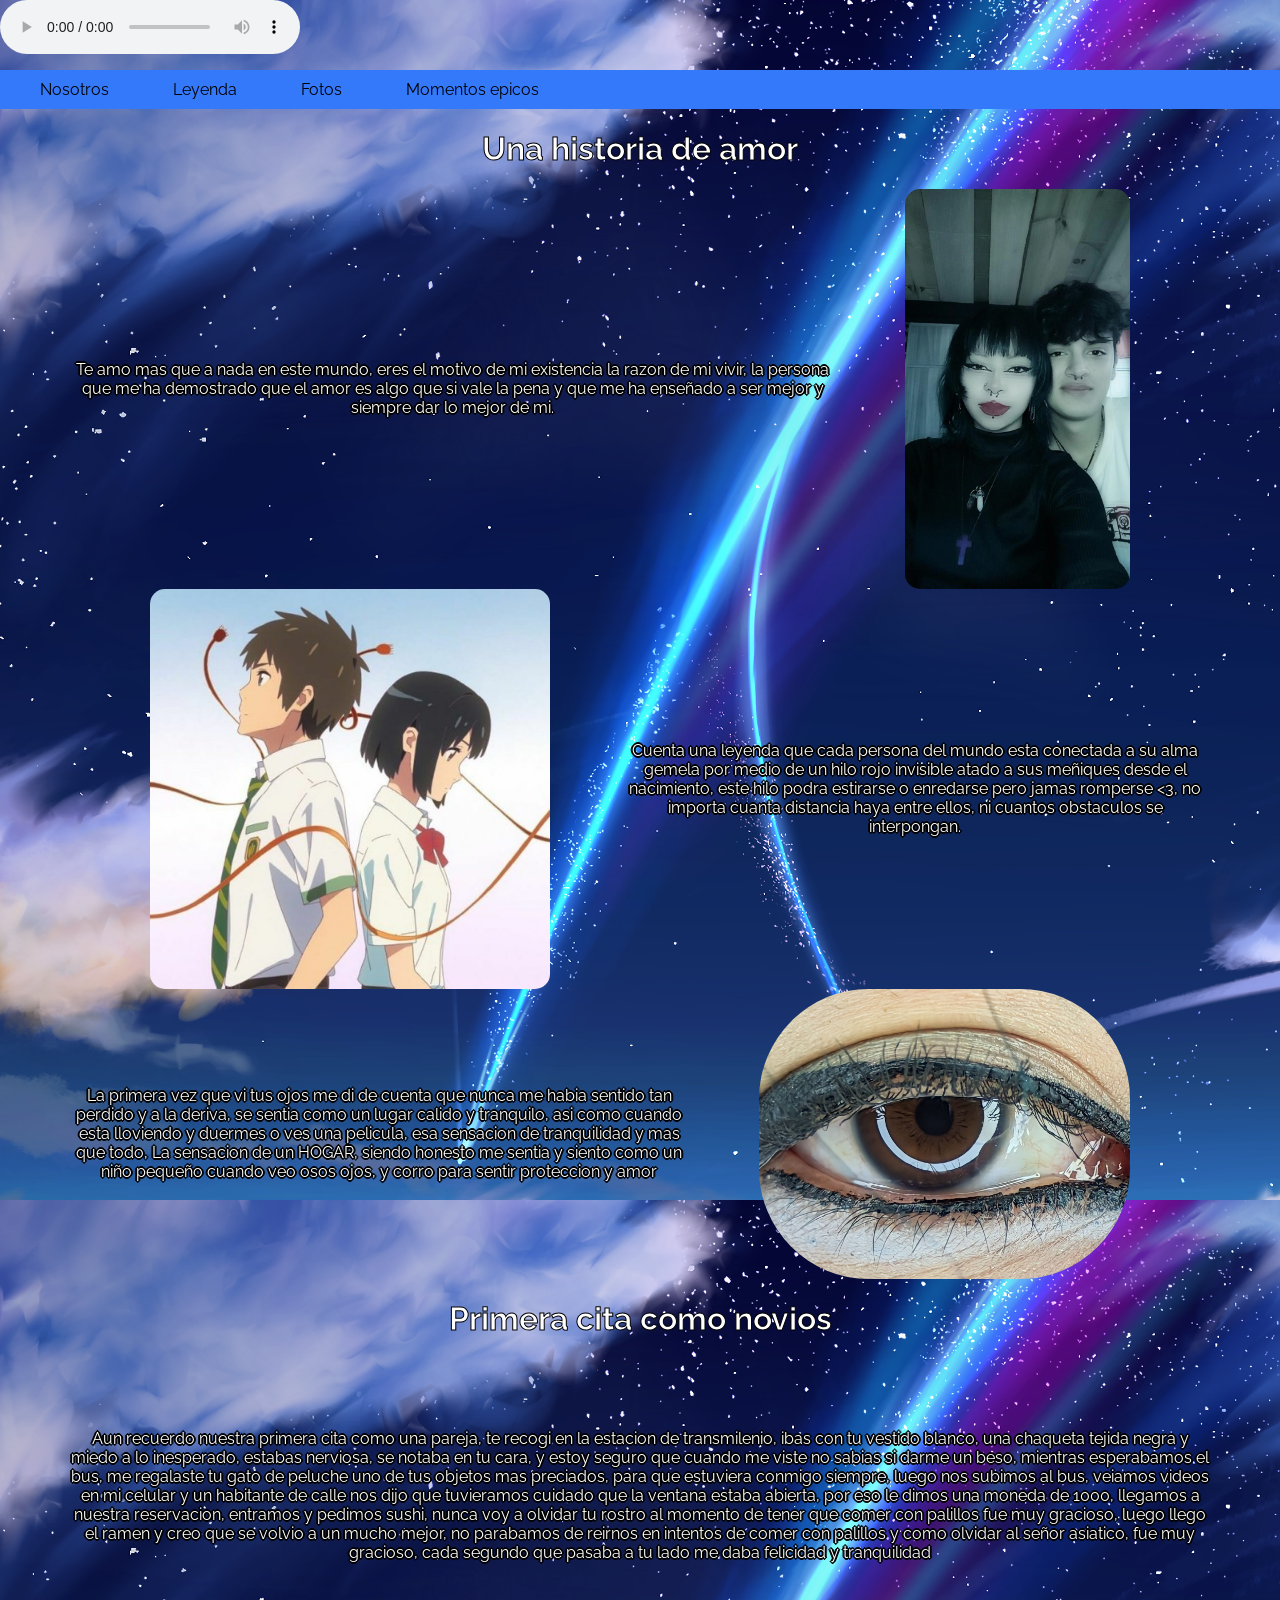
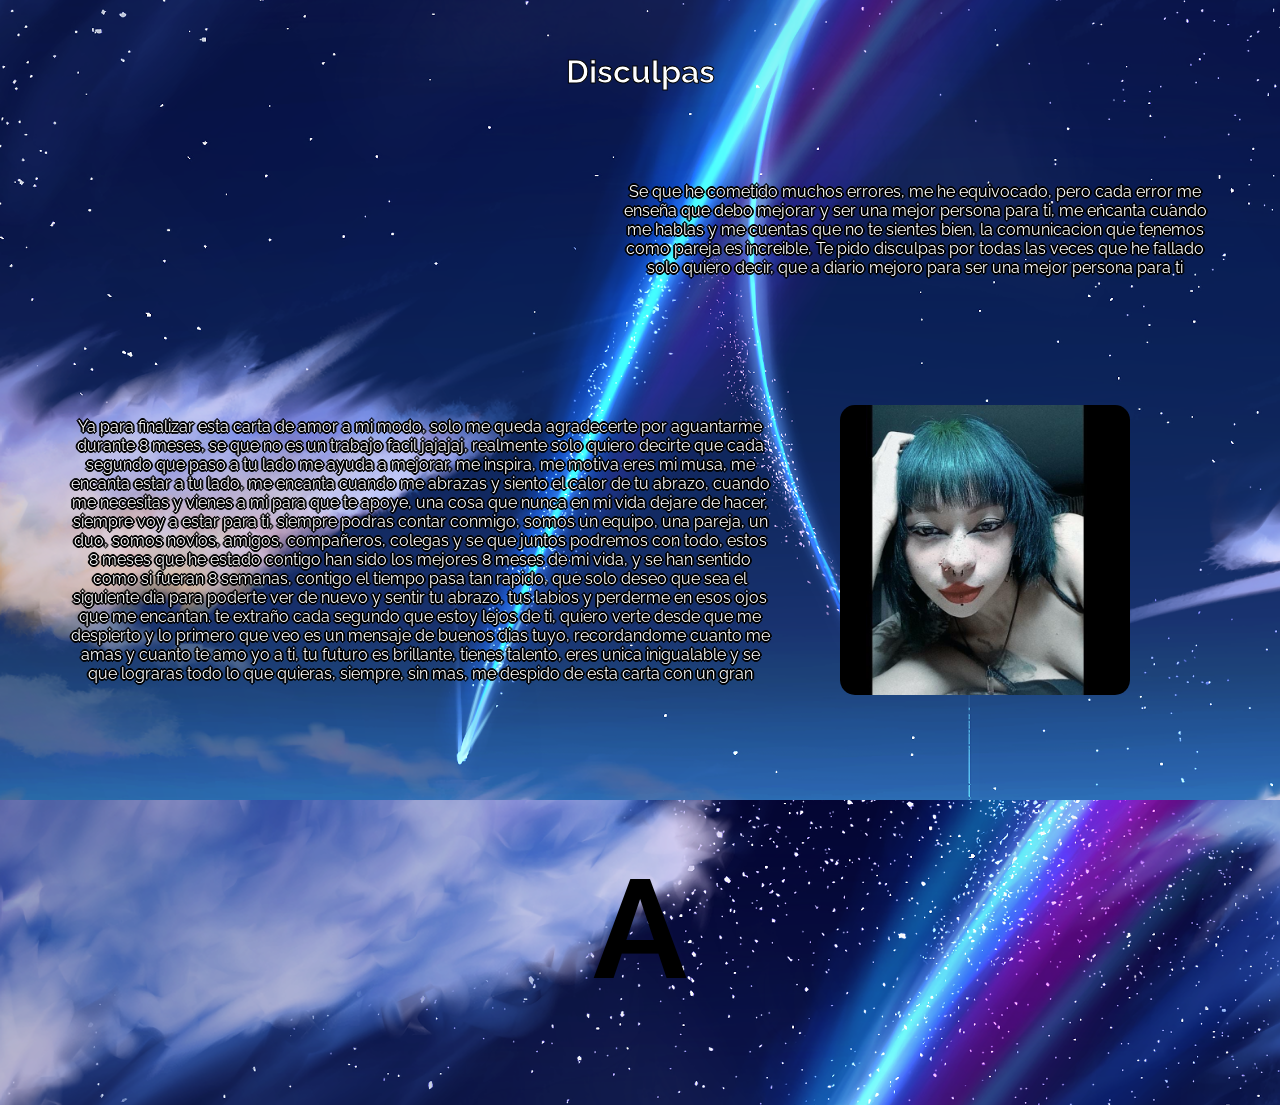
<file: index.html>
<!DOCTYPE html5>
<html lang="en">
<head>
	<meta charset="UTF-8">
	<meta name="viewport" content="width=device-width, initial-scale=1.0">
	<title>8 meses junto a ti</title>
	<link rel="stylesheet" href="css/main.css">
	<link rel="preconnect" href="https://fonts.googleapis.com">
	<link rel="preconnect" href="https://fonts.gstatic.com" crossorigin>
	<link href="https://fonts.googleapis.com/css2?family=Raleway:wght@500;700&display=swap" rel="stylesheet">
	
</head>
<body>
	<div id="hidden-audio">
		<audio id="myAudio" controls autoplay loop>
			<source src="https://jfdwhite13.github.io/8---meses/utomp3.com - Sparkle  Your Name AMV_320kbps.mp3" type="audio/mp3">
		</audio>
	</div>

	<div>
		<ul>
			<li><a href="#i-love-you#">Nosotros</a></li>
			<li><a href="#story">Leyenda</a></li>
			<li><a href="#">Fotos</a></li>
			<li><a href="#">Momentos epicos</a></li>
		</ul>
	</div>
	<div class="i-love-you">
		<h1>Una historia de amor</h1>
	</div>
	<div id="i-love-you">
		<p>Te amo mas que a nada en este mundo, eres el motivo de mi existencia la razon de mi vivir, la persona que me ha demostrado que el amor es algo que si vale la pena y que me ha enseñado a ser mejor y siempre dar lo mejor de mi.</p>
		<img src="img/img1.jpg" alt="novios">
	</div>
	
	<div id="story">
		<img src="img/img2.jpg" alt="hilo rojo del destino">
		<p>Cuenta una leyenda que cada persona del mundo esta conectada a su alma gemela por medio de un hilo rojo invisible atado a sus meñiques desde el nacimiento, este hilo podra estirarse o enredarse pero jamas romperse &lt3, no importa cuanta distancia haya entre ellos, ni cuantos obstaculos se interpongan.</p>
	</div>

	<div id="eye">
		<p>La primera vez que vi tus ojos me di de cuenta que nunca me habia sentido tan perdido y a la deriva, se sentia como un lugar calido y tranquilo, asi como cuando esta lloviendo y duermes o ves una pelicula, esa sensacion de tranquilidad y mas que todo, La sensacion de un HOGAR, siendo honesto me sentia y siento como un niño pequeño cuando veo osos ojos, y corro para sentir proteccion y amor</p>
		<img src="img/img3.jpg" alt="ojo humano">
	</div>
	<div class="i-love-you">
		<h1>Primera cita como novios</h1>
	</div>
	<div id="firstdate">
		<p>Aun recuerdo nuestra primera cita como una pareja, te recogi en la estacion de transmilenio, ibas con tu vestido blanco, una chaqueta tejida negra y miedo a lo inesperado, estabas nerviosa, se notaba en tu cara, y estoy seguro que cuando me viste no sabias si darme un beso, mientras esperabamos el bus, me regalaste tu gato de peluche uno de tus objetos mas preciados, para que estuviera conmigo siempre, luego nos subimos al bus, veiamos videos en mi celular y un habitante de calle nos dijo que tuvieramos cuidado que la ventana estaba abierta, por eso le dimos una moneda de 1000, llegamos a nuestra reservacion, entramos y pedimos sushi, nunca voy a olvidar tu rostro al momento de tener que comer con palillos fue muy gracioso, luego llego el ramen y creo que se volvio a un mucho mejor, no parabamos de reirnos en intentos de comer con palillos y como olvidar al señor asiatico, fue muy gracioso, cada segundo que pasaba a tu lado me daba felicidad y tranquilidad</p>
	</div>

	<div class="i-love-you">
		<h1>Disculpas</h1>
	</div>
	<div id="sorry">
		<video autoplay loop src="img/me perdonas.mp4"></video>
		<p>Se que he cometido muchos errores, me he equivocado, pero cada error me enseña que debo mejorar y ser una mejor persona para ti, me encanta cuando me hablas y me cuentas que no te sientes bien, la comunicacion que tenemos como pareja es increible, Te pido disculpas por todas las veces que he fallado solo quiero decir, que a diario mejoro para ser una mejor persona para ti</p>
	</div>

	<div id="teamo">
		<p>Ya para finalizar esta carta de amor a mi modo, solo me queda agradecerte por aguantarme durante 8 meses, se que no es un trabajo facil jajajaj, realmente solo quiero decirte que cada segundo que paso a tu lado me ayuda a mejorar, me inspira, me motiva eres mi musa, me encanta estar a tu lado, me encanta cuando me abrazas y siento el calor de tu abrazo, cuando me necesitas y vienes a mi para que te apoye, una cosa que nunca en mi vida dejare de hacer, siempre voy a estar para ti, siempre podras contar conmigo, somos un equipo, una pareja, un duo, somos novios, amigos, compañeros, colegas y se que juntos podremos con todo, estos 8 meses que he estado contigo han sido los mejores 8 meses de mi vida, y se han sentido como si fueran 8 semanas, contigo el tiempo pasa tan rapido, que solo deseo que sea el siguiente dia para poderte ver de nuevo y sentir tu abrazo, tus labios y perderme en esos ojos que me encantan. te extraño cada segundo que estoy lejos de ti, quiero verte desde que me despierto y lo primero que veo es un mensaje de buenos dias tuyo, recordandome cuanto me amas y cuanto te amo yo a ti, tu futuro es brillante, tienes talento, eres unica inigualable y se que lograras todo lo que quieras, siempre, sin mas, me despido de esta carta con un gran
		</p>
		<img src="img/IMG4.jpg" alt="ella, simplemente ella">
	</div>
	<div class="unique">
		<h1>A</h1>
	</div>
	<script src="js/main.js"></script>
	<script>
		document.getElementById('hidden-audio').onclick = function() {
			this.style.display = 'none';
		}
	</script>
</body>
</html>
</file>
<file: css/main.css>
body{
	font-family: 'Raleway', sans-serif;
	background-image: url('https://jfdwhite13.github.io/8---meses/background.png');
	margin: 0;
	padding: 0;
}


ul{
	list-style-type: none;
	overflow: hidden;
	background-color: rgb(52, 121, 250);
	padding: 10px;
}

li{
	display: inline;

}

a{
	text-decoration: none;
	color: black;
	padding: 30px;
	

}

a:hover{
	text-decoration: none;
	color: rgb(255, 255, 255);
	padding-left: 30px;
	background-color: black;
}

#i-love-you{
	display: flex;
	justify-content: center;
	align-items: center;
}

.i-love-you h1{
	text-align: center;
	color: white;
-webkit-text-stroke: 1px black;
}

#i-love-you p{
	text-align: center;
	color: white;
	display: flex;
	margin: 70px;
	text-shadow: 2px 0 #000000, -2px 0 #000000, 0 2px #000000, 0 -2px #000000, 1px 1px #000000, -1px -1px #000000, 1px -1px #000000, -1px 1px #000000;
}

#i-love-you img{
	height: 400px;
	margin-right: 150px;
	border-radius: 15px;
}

#story{
	margin-top: 20 px;
	display: flex;
	justify-content: center;
	align-items: center;
}

#story p{
	text-align: center;
	color: white;
	display: flex;
	margin: 70px;
	text-shadow: 2px 0 #000000, -2px 0 #000000, 0 2px #000000, 0 -2px #000000, 1px 1px #000000, -1px -1px #000000, 1px -1px #000000, -1px 1px #000000;
}

#story img{
	height: 400px;
	margin-left: 150px;
	border-radius: 15px;
}


#eye{
	margin-top: 20 px;
	display: flex;
	justify-content: center;
	align-items: center;
}

#eye p{
	text-align: center;
	color: white;
	display: flex;
	margin: 70px;
	text-shadow: 2px 0 #000000, -2px 0 #000000, 0 2px #000000, 0 -2px #000000, 1px 1px #000000, -1px -1px #000000, 1px -1px #000000, -1px 1px #000000;
}

#eye img{
	height: 290px;
	margin-right: 150px;
	border-radius: 110px;
}

#firstdate{
	margin-top: 60 px;
	display: flex;
	justify-content: center;
	align-items: center;
}

#firstdate p{
	text-align: center;
	color: white;
	display: flex;
	margin: 70px;
	text-shadow: 2px 0 #000000, -2px 0 #000000, 0 2px #000000, 0 -2px #000000, 1px 1px #000000, -1px -1px #000000, 1px -1px #000000, -1px 1px #000000;
}

#sorry{
	margin-top: 60 px;
	display: flex;
	justify-content: center;
	align-items: center;
}

#sorry p{
	text-align: center;
	color: white;
	display: flex;
	margin: 70px;
	text-shadow: 2px 0 #000000, -2px 0 #000000, 0 2px #000000, 0 -2px #000000, 1px 1px #000000, -1px -1px #000000, 1px -1px #000000, -1px 1px #000000;
}

#sorry video{
	height: 200px;
	margin-left: 150px;
	border-radius: 15px;
}

#teamo{
	margin-top: 20 px;
	display: flex;
	justify-content: center;
	align-items: center;
}

#teamo p{
	text-align: center;
	color: white;
	display: flex;
	margin: 70px;
	text-shadow: 2px 0 #000000, -2px 0 #000000, 0 2px #000000, 0 -2px #000000, 1px 1px #000000, -1px -1px #000000, 1px -1px #000000, -1px 1px #000000;
}

#teamo img{
	height: 290px;
	margin-right: 150px;
	border-radius: 15px;
}

.unique{
	font-size: 70px;
	text-align: center;
	animation: 4s infinite anim;
}

@keyframes anim{
	0%{
		color: rgb(000, 000, 000);
	}10%{
		color: rgb(253, 0, 0);
	}20%{
		color: rgb(255, 174, 0);
	}30%{
		color: rgb(102, 255, 0);
	}40%{
		color: rgb(0, 252, 126);
	}50%{
		color: rgb(0, 195, 255);
	}60%{
		color: rgb(0, 89, 255);
	}70%{
		color: rgb(17, 0, 255);
	}80%{
		color: rgb(98, 0, 255);
	}90%{
		color: rgb(255, 0, 221);
	}100%{
		color: rgb(245, 0, 0);
	}
}
</file>
